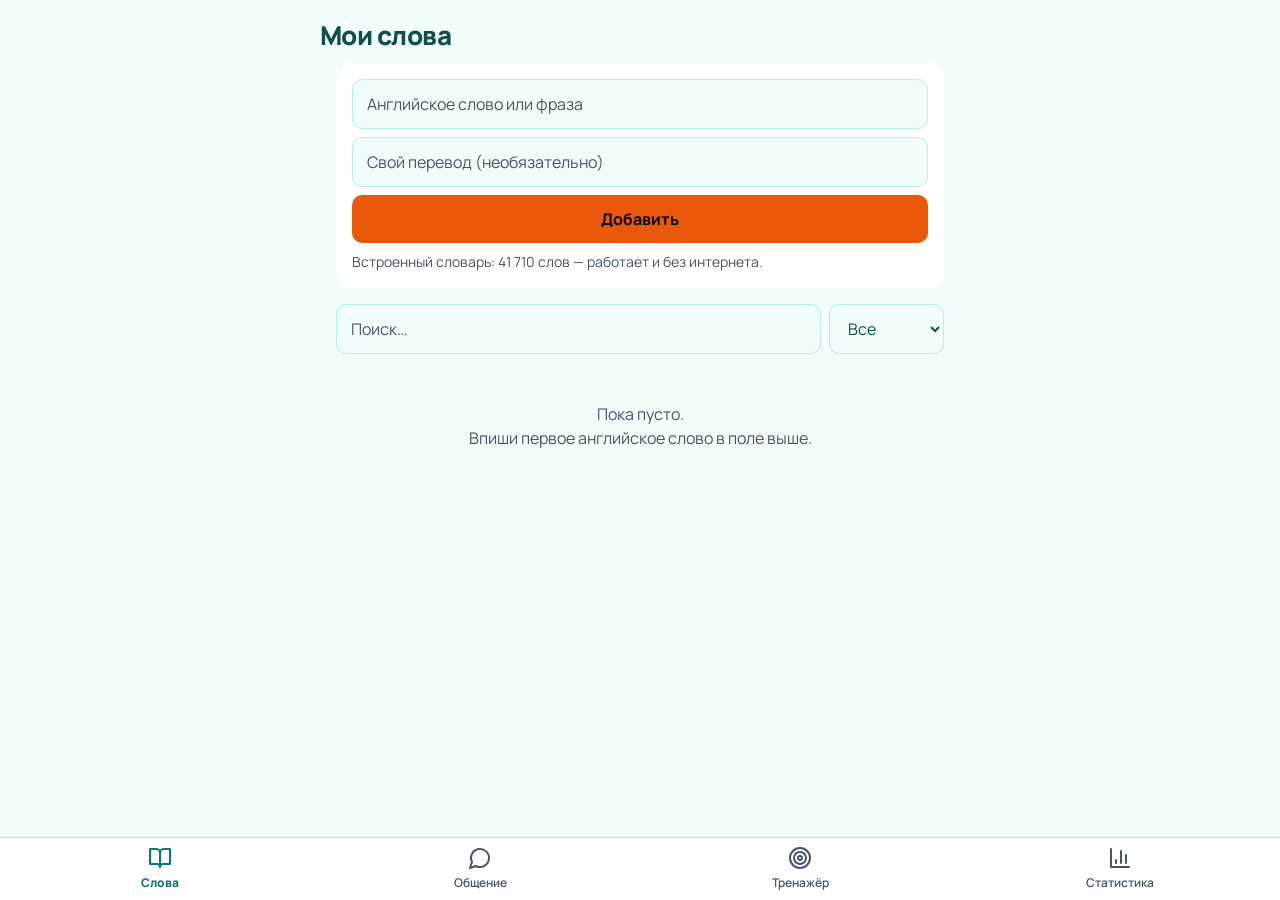
<file: index.html>
<!doctype html>
<html lang="ru">
<head>
  <meta charset="utf-8">
  <meta name="viewport" content="width=device-width, initial-scale=1, viewport-fit=cover">
  <meta name="theme-color" content="#F0FDFA" media="(prefers-color-scheme: light)">
  <meta name="theme-color" content="#042F2E" media="(prefers-color-scheme: dark)">
  <meta name="apple-mobile-web-app-capable" content="yes">
  <meta name="apple-mobile-web-app-status-bar-style" content="default">
  <meta name="apple-mobile-web-app-title" content="Слова">
  <title>Мои слова</title>
  <link rel="manifest" href="manifest.webmanifest">
  <link rel="icon" href="icon.svg" type="image/svg+xml">
  <link rel="apple-touch-icon" href="icon.svg">
  <link rel="preload" href="fonts/manrope-cyrillic-wght-normal.woff2" as="font" type="font/woff2" crossorigin>
  <link rel="stylesheet" href="style.css">
</head>
<body>
  <header class="topbar">
    <h1 id="title">Мои слова</h1>
  </header>

  <main>
    <!-- ===== Вкладка «Слова» ===== -->
    <section id="tab-words" class="tab active">
      <form id="add-form" class="card add-form" autocomplete="off">
        <label for="add-en" class="sr-only">Английское слово или фраза</label>
        <input id="add-en" type="text" placeholder="Английское слово или фраза" autocapitalize="none" spellcheck="false" required>
        <label for="add-ru" class="sr-only">Свой перевод</label>
        <input id="add-ru" type="text" placeholder="Свой перевод (необязательно)">
        <button type="submit" class="btn primary">Добавить</button>
        <p id="dict-note" class="muted small" style="margin:0">Загружаю словарь…</p>
      </form>

      <div class="toolbar">
        <label for="search" class="sr-only">Поиск</label>
        <input id="search" type="search" placeholder="Поиск…">
        <select id="filter" aria-label="Какие слова показать">
          <option value="all">Все</option>
          <option value="learning">Учу</option>
          <option value="learned">Выучено</option>
        </select>
      </div>

      <div id="word-count" class="muted small"></div>
      <ul id="word-list" class="word-list"></ul>
    </section>

    <!-- ===== Вкладка «Общение» ===== -->
    <section id="tab-chat" class="tab">
      <div id="chat-root"></div>
    </section>

    <!-- ===== Вкладка «Тренажёр» ===== -->
    <section id="tab-train" class="tab">
      <div id="train-root"></div>
    </section>

    <!-- ===== Вкладка «Статистика» ===== -->
    <section id="tab-stats" class="tab">
      <div id="stats-root"></div>
    </section>
  </main>

  <!-- Запись голоса и ввод текста во вкладке «Общение» -->
  <div id="composer" class="composer" hidden></div>

  <nav class="tabbar" aria-label="Разделы">
    <button data-tab="words" class="active" aria-current="page"><svg class="i" viewBox="0 0 24 24" fill="none" stroke="currentColor" stroke-width="2" stroke-linecap="round" stroke-linejoin="round" aria-hidden="true"><path d="M2 3h6a4 4 0 0 1 4 4v14a3 3 0 0 0-3-3H2z"/><path d="M22 3h-6a4 4 0 0 0-4 4v14a3 3 0 0 1 3-3h7z"/></svg>Слова</button>
    <button data-tab="chat"><svg class="i" viewBox="0 0 24 24" fill="none" stroke="currentColor" stroke-width="2" stroke-linecap="round" stroke-linejoin="round" aria-hidden="true"><path d="M7.9 20A9 9 0 1 0 4 16.1L2 22Z"/></svg>Общение</button>
    <button data-tab="train"><svg class="i" viewBox="0 0 24 24" fill="none" stroke="currentColor" stroke-width="2" stroke-linecap="round" stroke-linejoin="round" aria-hidden="true"><circle cx="12" cy="12" r="10"/><circle cx="12" cy="12" r="6"/><circle cx="12" cy="12" r="2"/></svg>Тренажёр</button>
    <button data-tab="stats"><svg class="i" viewBox="0 0 24 24" fill="none" stroke="currentColor" stroke-width="2" stroke-linecap="round" stroke-linejoin="round" aria-hidden="true"><path d="M3 3v18h18"/><path d="M18 17V9"/><path d="M13 17V5"/><path d="M8 17v-3"/></svg>Статистика</button>
  </nav>

  <!-- Модальное окно (примеры, редактирование) -->
  <div id="modal" class="modal hidden" role="dialog" aria-modal="true">
    <div class="modal-box">
      <div class="modal-head">
        <h2 id="modal-title"></h2>
        <button id="modal-close" class="icon-btn" aria-label="Закрыть"><svg class="i" viewBox="0 0 24 24" fill="none" stroke="currentColor" stroke-width="2" stroke-linecap="round" stroke-linejoin="round" aria-hidden="true"><path d="M18 6 6 18"/><path d="m6 6 12 12"/></svg></button>
      </div>
      <div id="modal-body"></div>
    </div>
  </div>

  <div id="toast" class="toast hidden" role="status" aria-live="polite"></div>

  <script src="app.js"></script>
  <script src="chat.js"></script>
</body>
</html>
</file>
<file: style.css>
/* Дизайн-система: design-system/my-words/MASTER.md (скилл ui-ux-pro-max)
 * Стиль Flat Design: без теней, плоские поверхности, цвет и типографика задают иерархию.
 * Палитра: бирюзовый — навигация, выбор и прогресс; оранжевый — главное действие (CTA).
 * Шрифт Manrope (полная кириллица) лежит в fonts/ и работает без интернета.
 * Сетка отступов 8px: 8 / 16 / 24 / 32. */

@font-face {
  font-family: "Manrope";
  font-style: normal;
  font-weight: 200 800;
  font-display: swap;
  src: url("fonts/manrope-cyrillic-wght-normal.woff2") format("woff2");
  unicode-range: U+0301, U+0400-045F, U+0490-0491, U+04B0-04B1, U+2116;
}
@font-face {
  font-family: "Manrope";
  font-style: normal;
  font-weight: 200 800;
  font-display: swap;
  src: url("fonts/manrope-latin-wght-normal.woff2") format("woff2");
  unicode-range: U+0000-00FF, U+0131, U+0152-0153, U+02BB-02BC, U+02C6, U+02DA, U+02DC, U+0304, U+0308, U+0329, U+2000-206F, U+20AC, U+2122, U+2191, U+2193, U+2212, U+2215, U+FEFF, U+FFFD;
}

:root {
  /* поверхности и текст */
  --bg: #F0FDFA;
  --card: #FFFFFF;
  --text: #134E4A;
  --muted: #475569;
  --muted-bg: #E8F1F4;
  --line: #B7EDE3;
  /* бирюзовый: выбор, активные вкладки, прогресс */
  --primary: #0D9488;
  --primary-ink: #0F766E;      /* бирюзовый для текста: 5.5:1 на белом */
  --primary-soft: #CCFBF1;
  /* оранжевый: главное действие */
  --accent: #EA580C;
  --on-accent: #000000;
  /* смысловые цвета */
  --ok: #15803D;
  --ok-soft: #DCFCE7;
  --bad: #B91C1C;
  --bad-soft: #FEE2E2;
  --ring: #0D9488;
  --scrim: rgba(4, 47, 46, .5);

  --font: "Manrope", system-ui, -apple-system, "Segoe UI", Roboto, sans-serif;
  --font-ipa: "Segoe UI", "Noto Sans", "DejaVu Sans", "Lucida Sans Unicode", sans-serif;
  --r-sm: 10px;
  --r: 14px;
  --r-lg: 20px;
  --tap: 44px;                 /* минимальная зона касания */
  --dur: 150ms;

  /* Движение (скилл animate): встроенные CSS-кривые слишком слабые */
  --ease-out: cubic-bezier(0.23, 1, 0.32, 1);       /* появление, нажатие, обратная связь */
  --ease-in-out: cubic-bezier(0.77, 0, 0.175, 1);   /* перемещение по экрану */
  --ease-drawer: cubic-bezier(0.32, 0.72, 0, 1);    /* шторка как в iOS */
  --press: 160ms;
}

@media (prefers-color-scheme: dark) {
  :root {
    --bg: #042F2E;
    --card: #0B3D3A;
    --text: #E6FFFA;
    --muted: #A7C4C0;
    --muted-bg: #0F4A46;
    --line: #1F625D;
    --primary: #2DD4BF;
    --primary-ink: #5EEAD4;
    --primary-soft: #134E4A;
    --accent: #FB923C;
    --on-accent: #1C0A00;
    --ok: #4ADE80;
    --ok-soft: #14532D;
    --bad: #FCA5A5;
    --bad-soft: #4C1414;
    --ring: #5EEAD4;
    --scrim: rgba(0, 0, 0, .6);
    color-scheme: dark;
  }
}

* { box-sizing: border-box; }

html, body {
  margin: 0;
  background: var(--bg);
  color: var(--text);
  font: 16px/1.5 var(--font);
  -webkit-tap-highlight-color: transparent;
  -webkit-text-size-adjust: 100%;
}

body { padding-bottom: calc(80px + env(safe-area-inset-bottom)); }

.sr-only {
  position: absolute; width: 1px; height: 1px; padding: 0; margin: -1px;
  overflow: hidden; clip: rect(0 0 0 0); white-space: nowrap; border: 0;
}

:focus-visible { outline: 3px solid var(--ring); outline-offset: 2px; }

input, select, button { font: inherit; color: inherit; }
button, select, a, label[for], .option, .mode { cursor: pointer; touch-action: manipulation; }

.i { width: 22px; height: 22px; flex: none; }

/* ---------------- Шапка ---------------- */
.topbar {
  position: sticky; top: 0; z-index: 5;
  background: var(--bg);
  padding: calc(16px + env(safe-area-inset-top)) max(16px, env(safe-area-inset-right)) 8px max(16px, env(safe-area-inset-left));
}
.topbar h1 { margin: 0 auto; max-width: 640px; font-size: 26px; font-weight: 800; letter-spacing: -.02em; }

main {
  max-width: 640px; margin: 0 auto;
  padding: 0 max(16px, env(safe-area-inset-right)) 0 max(16px, env(safe-area-inset-left));
}

.tab { display: none; }
.tab.active { display: block; }

.card {
  background: var(--card);
  border-radius: var(--r);
  padding: 16px;
  margin-bottom: 16px;
}

/* ---------------- Поля и кнопки ---------------- */
input[type=text], input[type=search], select {
  width: 100%;
  min-height: 48px;
  padding: 12px 14px;
  border: 1.5px solid var(--line);
  border-radius: var(--r-sm);
  background: var(--bg);
  outline: none;
  transition: border-color var(--dur) ease;
}
input:focus, select:focus { border-color: var(--primary); }
input::placeholder { color: var(--muted); opacity: 1; }

.btn {
  display: inline-flex; align-items: center; justify-content: center; gap: 8px;
  min-height: var(--tap);
  border: 0; border-radius: var(--r-sm);
  padding: 10px 16px;
  background: var(--primary-soft);
  color: var(--primary-ink);
  font-weight: 700;
  transition: transform var(--press) var(--ease-out), background-color var(--dur) ease;
}
.btn .i { width: 20px; height: 20px; }
.btn.primary { background: var(--accent); color: var(--on-accent); min-height: 48px; }
.btn.danger { background: var(--bad-soft); color: var(--bad); }
.btn.ok { background: var(--ok-soft); color: var(--ok); }
.btn.block { width: 100%; }
.btn:active:not(:disabled) { transform: scale(0.97); }
.btn:disabled { opacity: .45; cursor: default; }

.icon-btn {
  display: inline-grid; place-items: center;
  width: var(--tap); height: var(--tap);
  border: 0; border-radius: var(--r-sm);
  background: transparent; color: var(--muted);
  transition: transform var(--press) var(--ease-out), background-color var(--dur) ease, color var(--dur) ease;
}
.icon-btn:active { background: var(--primary-soft); color: var(--primary-ink); transform: scale(0.97); }
/* на телефоне :hover «залипает» после касания — только для мыши */
@media (hover: hover) and (pointer: fine) {
  .icon-btn:hover { background: var(--primary-soft); color: var(--primary-ink); }
  .mode:hover:not(:disabled) { background: var(--primary-soft); }
}

.add-form { display: grid; gap: 8px; }

.toolbar { display: grid; grid-template-columns: 1fr auto; gap: 8px; margin-bottom: 8px; }
.toolbar select { width: auto; }

.muted { color: var(--muted); }
.small { font-size: 14px; }
.center { text-align: center; }
a { color: var(--primary-ink); font-weight: 600; }

/* ---------------- Список слов ---------------- */
.word-list { list-style: none; padding: 0; margin: 8px 0 0; display: grid; gap: 8px; }

.word {
  background: var(--card);
  border-radius: var(--r);
  padding: 16px 12px 8px 16px;
  min-width: 0;
}
.word.learned { box-shadow: inset 4px 0 0 var(--ok); }

.word-top { display: flex; align-items: baseline; gap: 4px 8px; flex-wrap: wrap; }
.word-en { font-size: 20px; font-weight: 800; letter-spacing: -.01em; word-break: break-word; }
.word-pos { color: var(--muted); font-size: 13px; font-style: italic; }
.word-phon { color: var(--muted); font-size: 14px; flex-basis: 100%; font-family: var(--font-ipa); }
.word-ru { margin-top: 8px; font-size: 17px; font-weight: 600; }
.word-alts { color: var(--muted); font-size: 14px; margin-top: 2px; }

.word-bottom {
  display: flex; align-items: center; justify-content: space-between; gap: 8px;
  margin-top: 8px;
}
.word-actions { display: flex; align-items: center; gap: 4px; }
.word-actions .ex-btn {
  min-height: var(--tap); padding: 6px 14px; margin-right: 4px;
  border: 0; border-radius: var(--r-sm);
  background: var(--primary-soft); color: var(--primary-ink);
  font-size: 14px; font-weight: 700;
  transition: transform var(--press) var(--ease-out);
}
.word-actions .ex-btn:active { transform: scale(0.97); }

.dots { display: flex; gap: 4px; }
.dots i { width: 14px; height: 6px; border-radius: 3px; background: var(--muted-bg); display: block; }
.dots i.on { background: var(--primary); }
.word.learned .dots i.on { background: var(--ok); }

.loading { color: var(--muted); font-style: italic; font-weight: 500; }

.learned-banner {
  display: flex; align-items: center; justify-content: space-between; gap: 8px;
  background: var(--ok-soft); color: var(--ok);
  border-radius: var(--r-sm); padding: 4px 4px 4px 12px; margin-top: 8px;
  font-size: 14px; font-weight: 700;
}
.learned-banner span { display: inline-flex; align-items: center; gap: 6px; }
.learned-banner .i { width: 18px; height: 18px; }

.empty { text-align: center; color: var(--muted); padding: 40px 16px; }

/* ---------------- Нижнее меню ---------------- */
.tabbar {
  position: fixed; left: 0; right: 0; bottom: 0; z-index: 10;
  display: grid; grid-template-columns: repeat(4, 1fr);
  background: var(--card);
  border-top: 1px solid var(--line);
  padding: 0 env(safe-area-inset-right) env(safe-area-inset-bottom) env(safe-area-inset-left);
}
.tabbar button {
  border: 0; background: transparent; min-height: 60px; padding: 8px 0;
  font-size: 12px; font-weight: 600; color: var(--muted);
  display: flex; flex-direction: column; align-items: center; justify-content: center; gap: 4px;
  transition: color var(--dur) ease, transform var(--press) var(--ease-out);
}
.tabbar button:active { transform: scale(0.97); }
.tabbar .i { width: 24px; height: 24px; }
.tabbar button.active { color: var(--primary-ink); font-weight: 800; }

/* ---------------- Модальное окно ---------------- */
.modal {
  position: fixed; inset: 0; z-index: 20;
  display: flex; align-items: flex-end; justify-content: center;
  visibility: visible;
  transition: visibility 0s;
}
/* закрытая шторка остаётся в DOM, чтобы уехать вниз, и прячется после анимации */
.modal.hidden { visibility: hidden; pointer-events: none; transition: visibility 0s linear 500ms; }
.modal::before {
  content: ""; position: absolute; inset: 0;
  background: var(--scrim);
  transition: opacity 500ms var(--ease-drawer);
}
.modal.hidden::before { opacity: 0; }
.modal-box {
  position: relative;
  transform: translateY(0);
  transition: transform 500ms var(--ease-drawer);
  background: var(--card);
  width: 100%; max-width: 640px; max-height: 86vh; overflow-y: auto;
  border-radius: var(--r-lg) var(--r-lg) 0 0;
  overscroll-behavior: contain;
  padding: 16px max(16px, env(safe-area-inset-right)) calc(24px + env(safe-area-inset-bottom)) max(16px, env(safe-area-inset-left));
}
.modal.hidden .modal-box { transform: translateY(100%); }
.modal-head { display: flex; justify-content: space-between; align-items: center; gap: 8px; margin-bottom: 8px; }
.modal-head h2 { margin: 0; font-size: 22px; font-weight: 800; word-break: break-word; }

.example { border-top: 1px solid var(--line); padding: 12px 0; }
.example:first-child { border-top: 0; }
.example .pos { font-size: 12px; color: var(--primary-ink); font-weight: 800; text-transform: uppercase; letter-spacing: .06em; }
.example .def { color: var(--muted); font-size: 14px; margin: 2px 0 4px; }
.example .sent { font-size: 16px; }
.example .sent b { color: var(--primary-ink); }
.example .tr { color: var(--muted); font-size: 14px; margin-top: 4px; }
.example .row { display: flex; gap: 8px; align-items: center; margin-top: 8px; }

.form-grid { display: grid; gap: 8px; margin-top: 8px; }
.form-grid label { font-size: 14px; font-weight: 600; color: var(--muted); }

/* ---------------- Тренажёр ---------------- */
.modes { display: grid; gap: 8px; }
.mode {
  display: flex; align-items: center; gap: 16px; text-align: left;
  background: var(--card); border: 0; border-radius: var(--r);
  padding: 16px; width: 100%; min-height: 72px;
  transition: transform var(--press) var(--ease-out), background-color var(--dur) ease;
}
.mode:active:not(:disabled) { background: var(--primary-soft); transform: scale(0.97); }
.mode .ico {
  width: 44px; height: 44px; border-radius: 12px; flex: none;
  display: grid; place-items: center;
  background: var(--primary-soft); color: var(--primary-ink);
}
.mode b { display: block; font-size: 16px; font-weight: 800; }
.mode span.small { color: var(--muted); }
.mode:disabled { opacity: .45; cursor: default; }

.seg { display: flex; gap: 8px; margin: 8px 0 16px; }
.seg button {
  flex: 1; min-height: var(--tap);
  border: 1.5px solid var(--line); background: var(--card); border-radius: var(--r-sm);
  font-weight: 700; font-variant-numeric: tabular-nums;
  transition: transform var(--press) var(--ease-out), background-color var(--dur) ease, border-color var(--dur) ease;
}
.seg button:active { transform: scale(0.97); }
.seg button.on { border-color: var(--primary); color: var(--primary-ink); background: var(--primary-soft); }

.progress { height: 8px; background: var(--muted-bg); border-radius: 99px; overflow: hidden; margin-bottom: 16px; }
.progress div { height: 100%; width: 100%; background: var(--primary); transform-origin: left; transition: transform 250ms var(--ease-out); }

.q-card { text-align: center; padding: 32px 16px; }
.q-word { font-size: 32px; font-weight: 800; letter-spacing: -.02em; word-break: break-word; }
.q-sub { color: var(--muted); margin-top: 8px; font-family: var(--font-ipa); }
.q-hint { color: var(--muted); font-size: 12px; font-weight: 700; text-transform: uppercase; letter-spacing: .08em; margin-bottom: 8px; }

.options { display: grid; gap: 8px; }
.option {
  min-height: 56px;
  border: 1.5px solid var(--line); background: var(--card); border-radius: var(--r);
  padding: 14px 16px; font-size: 17px; font-weight: 600; text-align: left;
  display: flex; align-items: center; justify-content: space-between; gap: 8px;
  transition: transform var(--press) var(--ease-out), background-color var(--dur) ease, border-color var(--dur) ease, color var(--dur) ease;
}
.option:active { transform: scale(0.97); }
.option .i { animation: pop 150ms var(--ease-out) backwards; }
.option.right { border-color: var(--ok); background: var(--ok-soft); color: var(--ok); }
.option.wrong { border-color: var(--bad); background: var(--bad-soft); color: var(--bad); }

.feedback { margin: 16px 0 8px; padding: 12px 16px; border-radius: var(--r-sm); font-weight: 700; }
.feedback .title { display: flex; align-items: center; gap: 8px; }
.feedback.ok { background: var(--ok-soft); color: var(--ok); }
.feedback.bad { background: var(--bad-soft); color: var(--bad); }

.row2 { display: grid; grid-template-columns: 1fr 1fr; gap: 8px; }

.result-big { font-size: 48px; font-weight: 800; text-align: center; font-variant-numeric: tabular-nums; }

/* ---------------- Статистика ---------------- */
.stat-grid { display: grid; grid-template-columns: 1fr 1fr; gap: 8px; margin-bottom: 16px; }
.stat { background: var(--card); border-radius: var(--r); padding: 16px; min-width: 0; }
.stat .num { font-size: 28px; font-weight: 800; font-variant-numeric: tabular-nums; display: flex; align-items: center; gap: 6px; }
.stat .num .i { color: var(--accent); }
.stat .lbl { font-size: 13px; color: var(--muted); font-weight: 600; }

.sec { margin: 0 0 8px; font-size: 17px; font-weight: 800; }

.bar-row { display: grid; grid-template-columns: 88px 1fr 32px; gap: 8px; align-items: center; margin: 8px 0; font-size: 14px; font-variant-numeric: tabular-nums; }
.bar-row span:last-child { text-align: right; }
.bar { height: 12px; background: var(--muted-bg); border-radius: 99px; overflow: hidden; }
.bar div { height: 100%; background: var(--primary); border-radius: 99px; }

.week { display: grid; grid-template-columns: repeat(7, 1fr); gap: 8px; align-items: end; height: 120px; margin-top: 8px; }
.week .col { display: flex; flex-direction: column; align-items: center; justify-content: flex-end; height: 100%; gap: 4px; min-width: 0; }
.week .col .stack { width: 70%; max-width: 28px; display: flex; flex-direction: column-reverse; border-radius: 6px; overflow: hidden; min-height: 3px; background: var(--muted-bg); }
.week .col .c { background: var(--ok); }
.week .col .w { background: var(--bad); }
.week .col span { font-size: 12px; color: var(--muted); font-variant-numeric: tabular-nums; }
.legend { display: flex; gap: 16px; font-size: 13px; color: var(--muted); margin-top: 8px; }
.legend i { display: inline-block; width: 10px; height: 10px; border-radius: 3px; margin-right: 6px; vertical-align: -1px; }

.hard-list { list-style: none; padding: 0; margin: 0; }
.hard-list li { display: flex; justify-content: space-between; align-items: center; gap: 8px; min-height: var(--tap); padding: 4px 0; border-top: 1px solid var(--line); font-size: 15px; }
.hard-list li:first-child { border-top: 0; }

.toast {
  position: fixed; left: 50%; bottom: calc(92px + env(safe-area-inset-bottom));
  transform: translate(-50%, 0); opacity: 1; visibility: visible;
  transition: opacity 400ms ease, transform 400ms ease, visibility 0s;
  background: var(--text); color: var(--bg); padding: 12px 16px; border-radius: var(--r-sm); z-index: 30;
  font-size: 14px; font-weight: 600; width: max-content; max-width: calc(100vw - 32px); text-align: center;
}
.toast.hidden {
  opacity: 0; transform: translate(-50%, 100%); visibility: hidden;
  transition: opacity 400ms ease, transform 400ms ease, visibility 0s linear 400ms;
}

/* ---------------- Общение ---------------- */
body.chat-mode { padding-bottom: calc(160px + env(safe-area-inset-bottom)); }

.chat-thread { display: grid; gap: 16px; padding-bottom: 8px; }
.chat-empty { text-align: center; padding: 32px 16px; }
.chat-empty p { margin: 0 0 8px; }

.msg { display: grid; gap: 8px; justify-items: start; animation: rise 300ms var(--ease-out) backwards; }
.msg.user { justify-items: end; }
.bubble {
  max-width: min(88%, 520px);
  background: var(--card); border-radius: var(--r-lg);
  padding: 12px 16px; overflow-wrap: anywhere;
}
.bubble.mine { background: var(--primary-ink); color: var(--bg); border-bottom-right-radius: 6px; font-weight: 600; }
.msg.user .bubble.fb { justify-self: start; border-bottom-left-radius: 6px; }
.fix { margin: 0; font-size: 17px; line-height: 1.55; }
.fix s, .why s { color: var(--bad); text-decoration-thickness: 2px; }
.fix b, .why b { color: var(--ok); }
.fine { display: flex; align-items: center; gap: 6px; margin: 6px 0 0; color: var(--ok); font-weight: 700; }
.fine .i { width: 18px; height: 18px; }
.why { list-style: none; padding: 0; margin: 12px 0 0; display: grid; gap: 8px; animation: rise 200ms var(--ease-out); }
.why li { border-top: 1px solid var(--line); padding-top: 8px; }
.why span { display: block; color: var(--muted); font-size: 14px; margin-top: 2px; }
.score { display: flex; gap: 12px; align-items: baseline; margin-top: 12px; padding-top: 8px; border-top: 1px solid var(--line); animation: rise 200ms var(--ease-out); }
.score b { font-size: 22px; font-weight: 800; color: var(--primary-ink); font-variant-numeric: tabular-nums; white-space: nowrap; }
.score span { color: var(--muted); font-size: 14px; }

.chips { display: flex; flex-wrap: wrap; gap: 8px; }
.bubble .chips { margin-top: 12px; }
.chip {
  min-height: 40px; padding: 8px 14px; border: 0; border-radius: 99px;
  background: var(--primary-soft); color: var(--primary-ink); font-size: 14px; font-weight: 700;
  transition: transform var(--press) var(--ease-out), opacity var(--dur) ease;
}
.chip:active:not(:disabled) { transform: scale(0.97); }
.chip:disabled { opacity: .55; cursor: default; }

/* Голосовое: кнопка и «волна» */
.voice, .voice-mine { display: flex; align-items: center; gap: 12px; padding: 8px 16px 8px 8px; min-width: 200px; }
.voice-mine { padding-left: 12px; }
.voice-mine > .i { opacity: .8; }
.voice .play, .voice-mine .play {
  width: 44px; height: 44px; flex: none; border: 0; border-radius: 50%;
  display: grid; place-items: center; background: var(--accent); color: var(--on-accent);
  transition: transform var(--press) var(--ease-out);
}
.voice-mine .play { background: var(--bg); color: var(--primary-ink); }
.play:active { transform: scale(0.94); }
.play .i { width: 18px; height: 18px; fill: currentColor; }
.bars { display: flex; align-items: center; gap: 3px; height: 28px; flex: 1; }
.bars i { width: 3px; border-radius: 2px; background: currentColor; opacity: .45; height: 40%; transform-origin: center; }
.bars i:nth-child(3n+1) { height: 70%; }
.bars i:nth-child(4n+2) { height: 100%; }
.bars i:nth-child(5n+3) { height: 55%; }
.bars i:nth-child(7n) { height: 25%; }
.voice .bars i { color: var(--primary); opacity: .6; }
.voice.playing .bars i { opacity: 1; animation: wave 900ms ease-in-out infinite alternate; }
.voice.playing .bars i:nth-child(2n) { animation-delay: -300ms; }
.voice.playing .bars i:nth-child(3n) { animation-delay: -600ms; }
@keyframes wave { from { transform: scaleY(.35); } to { transform: scaleY(1); } }
.len { font-size: 13px; font-variant-numeric: tabular-nums; opacity: .85; }

/* Текст ответа: каждое слово можно нажать */
.reply-text { max-width: min(88%, 520px); background: var(--card); border-radius: var(--r-lg); padding: 14px 16px;
  font-size: 19px; line-height: 1.6; font-weight: 600; animation: rise 200ms var(--ease-out); }
.tw { border-radius: 6px; padding: 0 1px; transition: background-color var(--dur) ease; }
.tw:active { background: var(--primary-soft); }
.tw.saved { color: var(--primary-ink); text-decoration: underline 2px; text-underline-offset: 4px; }
.reply-text.gloss .tw { display: inline-flex; flex-direction: column; align-items: center; vertical-align: top; }
.tw small { font-size: 11px; line-height: 1.2; font-weight: 600; color: var(--muted); max-width: 8em; text-align: center; text-decoration: none; }
.reply-ru { max-width: min(88%, 520px); margin: 0; color: var(--muted); padding: 0 4px; animation: rise 200ms var(--ease-out); }

.help { max-width: min(88%, 520px); background: var(--card); border-radius: var(--r-lg); padding: 12px 16px; display: grid; gap: 10px; animation: rise 200ms var(--ease-out); }
.help .ans b { display: block; }
.help .ans span { color: var(--muted); font-size: 14px; }
.help .tip { margin: 0; padding-top: 8px; border-top: 1px solid var(--line); font-size: 14px; }

.thinking { color: var(--muted); display: flex; align-items: center; gap: 8px; }
.voice.loading .play { background: var(--muted-bg); }
.spin { width: 18px; height: 18px; border-radius: 50%; border: 2.5px solid var(--primary); border-right-color: transparent; animation: spin .8s linear infinite; }
@keyframes spin { to { transform: rotate(360deg); } }
.voice-pick { display: grid; grid-template-columns: 1fr auto; gap: 8px; }
textarea { width: 100%; padding: 12px 14px; border: 1.5px solid var(--line); border-radius: var(--r-sm);
  background: var(--bg); color: inherit; font: inherit; font-size: 15px; resize: vertical; outline: none; }
textarea:focus { border-color: var(--primary); }
.failed p { margin: 0; color: var(--bad); font-weight: 600; }
.chip.ghost { background: transparent; color: var(--muted); }
.dots3 { display: inline-flex; gap: 4px; }
.dots3 i { width: 6px; height: 6px; border-radius: 50%; background: currentColor; animation: blink 1.2s infinite both; }
.dots3 i:nth-child(2) { animation-delay: .2s; }
.dots3 i:nth-child(3) { animation-delay: .4s; }
@keyframes blink { 0%, 80%, 100% { opacity: .25; } 40% { opacity: 1; } }

/* Панель записи над нижним меню */
.composer {
  position: fixed; left: 0; right: 0; z-index: 9;
  bottom: calc(60px + env(safe-area-inset-bottom));
  display: flex; align-items: center; justify-content: space-between; gap: 8px;
  max-width: 640px; margin: 0 auto; min-height: 88px;
  padding: 12px max(16px, env(safe-area-inset-right)) 12px max(16px, env(safe-area-inset-left));
  background: var(--bg);
}
.composer[hidden], body:not(.chat-mode) .composer { display: none; }
.mic {
  width: 64px; height: 64px; flex: none; border: 0; border-radius: 50%;
  display: grid; place-items: center; background: var(--accent); color: var(--on-accent);
  transition: transform var(--press) var(--ease-out);
}
.mic .i { width: 28px; height: 28px; }
.mic:active { transform: scale(0.94); }
.mic.on { animation: pulse 1.6s ease-out infinite; }
.mic.small { width: 48px; height: 48px; }
.mic.small .i { width: 22px; height: 22px; }
@keyframes pulse {
  0% { box-shadow: 0 0 0 0 color-mix(in srgb, var(--accent) 45%, transparent); }
  100% { box-shadow: 0 0 0 18px transparent; }
}
.rec { flex: 1; display: flex; align-items: center; gap: 8px; flex-wrap: wrap; font-weight: 700; font-variant-numeric: tabular-nums; }
.composer[data-mode=thinking] .rec { justify-content: center; }
.rec-dot { width: 10px; height: 10px; border-radius: 50%; background: var(--bad); animation: blink 1.2s infinite; }
.type-form { flex: 1; display: flex; gap: 8px; align-items: center; }

.setup h2 { margin: 0 0 8px; font-size: 20px; font-weight: 800; }
.setup ol { padding-left: 20px; margin: 8px 0 16px; display: grid; gap: 6px; }
.setup p { margin: 8px 0; }

/* ---------------- Появление ---------------- */
@keyframes rise  { from { opacity: 0; transform: translateY(6px); } }
@keyframes enter { from { opacity: 0; transform: translateY(-8px); } }   /* новое слово «выпадает» из поля ввода */
@keyframes pop   { from { opacity: 0; transform: scale(0.9); } }
@keyframes fade  { from { opacity: 0; } }

.word.enter { animation: enter 300ms var(--ease-out) backwards; }
.rise { animation: rise 300ms var(--ease-out) backwards; }

/* Тренажёр: вопрос и варианты появляются с шагом 30 мс — тонко, вопросы идут часто */
.q-card { animation: rise 200ms var(--ease-out) backwards; }
.options .option { animation: rise 200ms var(--ease-out) backwards; }
.options .option:nth-child(1) { animation-delay: 30ms; }
.options .option:nth-child(2) { animation-delay: 60ms; }
.options .option:nth-child(3) { animation-delay: 90ms; }
.options .option:nth-child(4) { animation-delay: 120ms; }
#fb > *, #back { animation: rise 200ms var(--ease-out) backwards; }

/* Меньше движения: остаётся только прозрачность — она помогает понять смену состояния */
@media (prefers-reduced-motion: reduce) {
  .btn:active, .icon-btn:active, .option:active, .mode:active, .seg button:active,
  .tabbar button:active, .word-actions .ex-btn:active { transform: none; }
  .word.enter, .rise, .q-card, .options .option, #fb > *, #back, .option .i { animation-name: fade; }
  .modal-box, .modal.hidden .modal-box { transform: none; }
  .modal-box { transition: opacity 200ms ease; }
  .modal.hidden .modal-box { opacity: 0; }
  .toast, .toast.hidden { transform: translate(-50%, 0); }
  .progress div { transition: none; }
  .msg, .why, .score, .reply-text, .reply-ru, .help { animation-name: fade; }
  .voice.playing .bars i, .mic.on { animation: none; }
  .spin { animation-duration: 2s; }
  .chip:active, .play:active, .mic:active { transform: none; }
}
</file>
